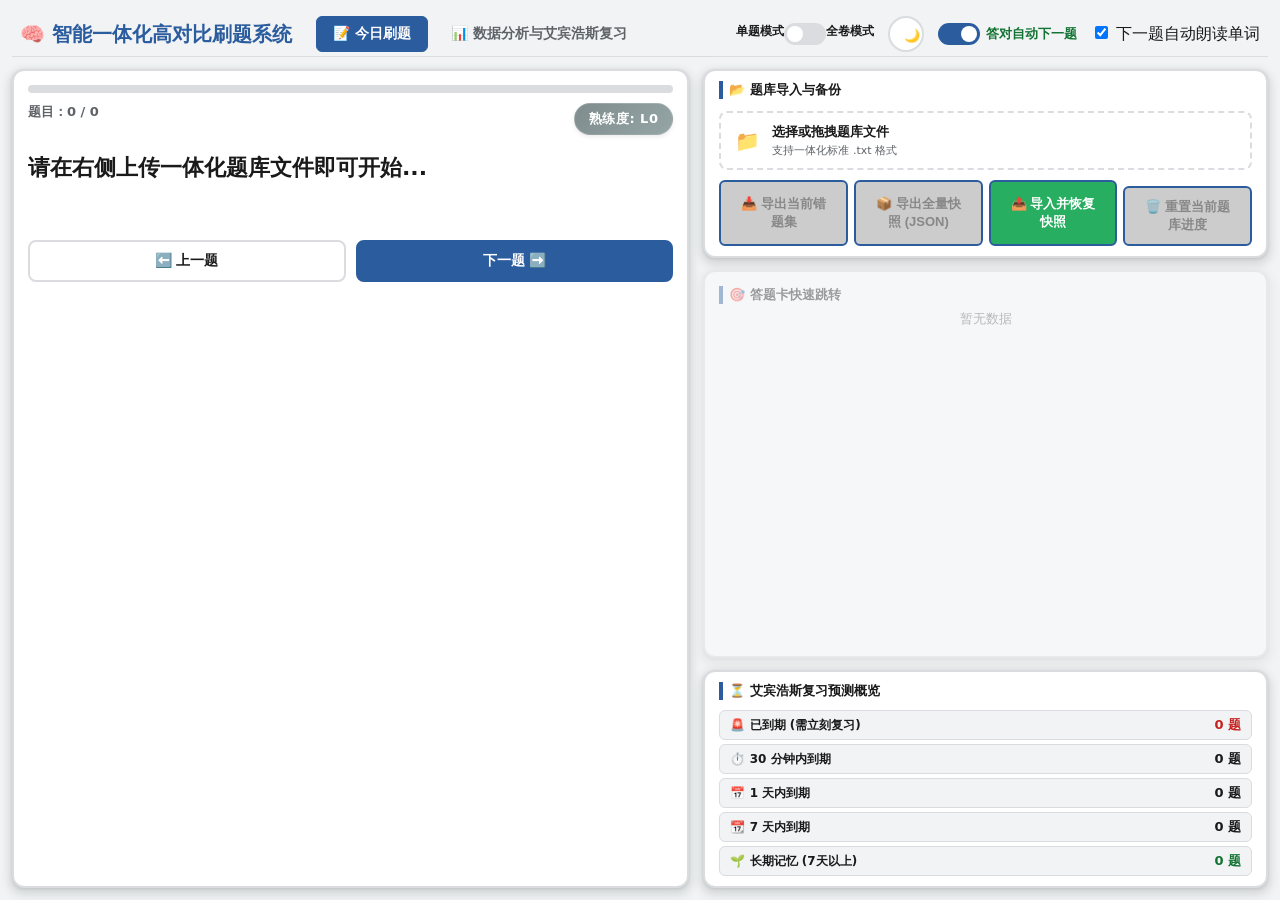
<file: index.html>
<!doctype html>
<html lang="zh-CN">
  <head>
    <meta charset="UTF-8" />
    <meta name="viewport" content="width=device-width, initial-scale=1.0" />
    <title>智能一体化全屏刷题看板 - 答题中心</title>
    <link rel="stylesheet" href="style.css" />
  </head>
  <body>
    <div class="fullscreen-container">
      <header class="main-header">
        <div class="header-left">
          <h1>🧠 智能一体化高对比刷题系统</h1>
          <div class="nav-tabs">
            <a href="index.html" class="tab-btn active">📝 今日刷题</a>
            <a href="analysis.html" class="tab-btn"
              >📊 数据分析与艾宾浩斯复习</a
            >
          </div>
        </div>
        <div class="header-controls">
          <div
            class="mode-switch-wrapper"
            id="modeSwitchBox"
            style="display: flex"
          >
            <span class="mode-label">单题模式</span>
            <label class="switch">
              <input type="checkbox" id="modeToggle" />
              <span class="slider round"></span>
            </label>
            <span class="mode-label">全卷模式</span>
          </div>
          <button id="themeToggleBtn" class="theme-toggle-btn" title="切换主题">
            <span class="icon">🌙</span>
          </button>
          <div
            id="autoNextSwitchBox"
            style="display: flex; align-items: center; gap: 6px"
          >
            <label class="switch">
              <input type="checkbox" id="autoNextToggle" checked />
              <span class="slider round"></span>
            </label>
            <span
              class="mode-label"
              style="font-size: 13px; color: var(--success-text, #2ecc71)"
              >答对自动下一题</span
            >
          </div>
          <label class="switch-box" id="autoSpeakSwitchBox">
            <input type="checkbox" id="autoSpeakToggle" checked />
            <span>下一题自动朗读单词</span>
          </label>
        </div>
      </header>

<!-- 主页刷题区域 -->
      <div class="main-layout tab-content active" id="quizTab">
        <!-- 左侧：刷题核心卡片 -->
        <div class="card quiz-zone" id="quizZone">
          <div class="progress-bar-container" id="progressContainer">
            <div class="progress-bar" id="progressBar"></div>
          </div>
          <div class="quiz-header" id="quizHeader">
            <span id="quizIndex">题目：0 / 0</span>
            <span id="wordStage" class="badge">熟练度: L0</span>
          </div>

          <div id="quizDynamicContent" class="quiz-dynamic-content">
            <div class="word-display" id="wordDisplay">
              请在右侧上传一体化题库文件即可开始...
            </div>
            <div class="options-grid" id="optionsGrid"></div>
            <div id="feedback" class="feedback-msg"></div>
          </div>

          <!-- 1. 单题模式导航按钮组 -->
          <div class="nav-btn-group" id="navBtnGroup">
            <button id="prevBtn" class="nav-action-btn">⬅️ 上一题</button>
            <button id="nextBtn" class="nav-action-btn primary">
              下一题 ➡️
            </button>
          </div>

          <!-- 2. ✨【核心修复】助记容器严格放在按钮组下方，宽度会自动填满整行 -->
          <div id="mnemonicContainer" style="margin-top: 15px; width: 100%;"></div>
        </div>

        <!-- 右侧：控制面板（导入、答题卡、概览） -->
        <div class="right-panel">
          <div class="card upload-section">
            <h3>📂 题库导入与备份</h3>
            <div class="file-upload-wrapper">
              <label for="vocabFile" class="custom-file-upload">
                <span class="upload-icon">📁</span>
                <div class="upload-text">
                  <strong id="fileStatusText">选择或拖拽题库文件</strong>
                  <small>支持一体化标准 .txt 格式</small>
                </div>
              </label>
              <input
                type="file"
                id="vocabFile"
                accept=".txt"
                style="display: none"
              />
            </div>
            <div class="action-btn-group">
              <button id="exportWrongBtn" class="export-btn" disabled>
                📥 导出当前错题集
              </button>
              <button id="exportSnapshotBtn" class="export-btn" disabled>
                📦 导出全量快照 (JSON)
              </button>
              <input
                type="file"
                id="importSnapshotInput"
                accept=".json"
                style="display: none"
              />
              <button
                id="importSnapshotBtn"
                class="export-btn"
                style="background-color: #27ae60; color: white"
              >
                📤 导入并恢复快照
              </button>
              <button
                id="resetProgressBtn"
                class="export-btn"
                style="background-color: #e74c3c; color: white; margin-top: 6px"
                disabled
              >
                🗑️ 重置当前题库进度
              </button>
            </div>
          </div>

          <!-- 答题卡区 -->
          <div
            class="card answer-card-zone"
            id="answerCardZone"
            style="opacity: 0.4; pointer-events: none"
          >
            <h3>🎯 答题卡快速跳转</h3>
            <div class="answer-card-grid" id="answerCardGrid">
              <div
                style="
                  color: var(--text-muted);
                  font-size: 13px;
                  text-align: center;
                  grid-column: 1/-1;
                "
              >
                暂无数据
              </div>
            </div>
          </div>

          <!-- 复习预测概览区 -->
          <div class="card ebbinghaus-summary-zone" id="ebbSummaryZone">
            <h3>⏳ 艾宾浩斯复习预测概览</h3>
            <div class="ebb-summary-list" id="ebbSummaryList">
              <div class="ebb-summary-item">
                <span>🚨 已到期 (需立刻复习)</span>
                <strong id="ebbCountExpired" class="var-danger">0 题</strong>
              </div>
              <div class="ebb-summary-item">
                <span>⏱️ 30 分钟内到期</span>
                <strong id="ebbCount30m">0 题</strong>
              </div>
              <div class="ebb-summary-item">
                <span>📅 1 天内到期</span>
                <strong id="ebbCount1d">0 题</strong>
              </div>
              <div class="ebb-summary-item">
                <span>📆 7 天内到期</span>
                <strong id="ebbCount7d">0 题</strong>
              </div>
              <div class="ebb-summary-item">
                <span>🌱 长期记忆 (7天以上)</span>
                <strong id="ebbCountSafe" class="var-success">0 题</strong>
              </div>
            </div>
          </div>
        </div>
      </div>

    </div>
    <script src="mnemonic.js"></script>
    <script src="script.js"></script>
  </body>
</html>
</file>
<file: style.css>
/* 高对比度色彩核心变量 */
:root {
  --primary: #2b5c9e;
  --primary-hover: #1f4577;
  --success: #0f9d58;
  --success-hover: #0b7b43;
  --success-bg: #e6f4ea;
  --success-text: #137333;
  --danger: #d93025;
  --danger-hover: #a51d14;
  --danger-bg: #fce8e6;
  --danger-text: #c5221f;
  --background: #f1f3f4;
  --card-bg: #ffffff;
  --text: #1a1a1a;
  --text-muted: #5f6368;
  --border: #dadce0;
  --opt-btn-bg: #ffffff;
  --opt-btn-hover: #f8f9fa;
  --shadow:
    rgba(60, 64, 67, 0.15) 0px 1px 3px 0px,
    rgba(60, 64, 67, 0.15) 0px 4px 8px 3px;
  --badge-bg: #e8eaed;
  --table-header: #f8f9fa;
  --tr-hover: #f1f3f4;
}

[data-theme="dark"] {
  --background: #0f0f11;
  --card-bg: #1a1b20;
  --primary: #6ba5ff;
  --primary-hover: #8cb7ff;
  --success: #1fe686;
  --success-hover: #52f2a5;
  --success-bg: #102e21;
  --success-text: #34f59b;
  --danger: #ff5252;
  --danger-hover: #ff7575;
  --danger-bg: #3c1818;
  --danger-text: #ff7575;
  --text: #ffffff;
  --text-muted: #bdc1c6;
  --border: #3c4043;
  --opt-btn-bg: #24262d;
  --opt-btn-hover: #30333d;
  --shadow: rgba(0, 0, 0, 0.5) 0px 4px 16px;
  --badge-bg: #3c4043;
  --table-header: #24262d;
  --tr-hover: #2d3139;
}

* {
  box-sizing: border-box;
}
body {
  font-family:
    system-ui,
    -apple-system,
    sans-serif;
  background-color: var(--background);
  color: var(--text);
  margin: 0;
  padding: 12px;
  height: 100vh;
  overflow: hidden;
}

.fullscreen-container {
  height: 100%;
  display: flex;
  flex-direction: column;
}

/* 顶部融合栏 */
.main-header {
  display: flex;
  justify-content: space-between;
  align-items: center;
  padding: 4px 8px;
  margin-bottom: 12px;
  border-bottom: 1px solid var(--border);
}
.header-left {
  display: flex;
  align-items: center;
  gap: 24px;
}
.main-header h1 {
  margin: 0;
  color: var(--primary);
  font-size: 20px;
  font-weight: 800;
}

/* 导航标签组 */
.nav-tabs {
  display: flex;
  gap: 6px;
}
.tab-btn {
  background: transparent;
  color: var(--text-muted);
  padding: 8px 16px;
  border-radius: 6px;
  border: 1px solid transparent;
  font-size: 14px;
  font-weight: bold;
}
.tab-btn:hover {
  color: var(--text);
  background: var(--opt-btn-hover);
}
.tab-btn.active {
  color: white;
  background: var(--primary);
  border-color: var(--primary);
}
a.tab-btn {
  display: inline-block;
  text-decoration: none;
  text-align: center;
  line-height: normal;
}

.header-controls {
  display: flex;
  align-items: center;
  gap: 14px;
}
.theme-toggle-btn {
  background: var(--card-bg);
  border: 2px solid var(--border);
  width: 36px;
  height: 36px;
  border-radius: 50%;
  cursor: pointer;
}

/* 标签内容展示区控制 */
.tab-content {
  display: none;
  flex: 1;
  min-height: 0;
}
.tab-content.active {
  display: grid;
}

/* 页面一：经典分栏网格 */
.main-layout {
  grid-template-columns: 1.2fr 1fr;
  gap: 14px;
}
.card {
  background: var(--card-bg);
  padding: 14px;
  border-radius: 12px;
  box-shadow: var(--shadow);
  border: 2px solid var(--border);
  display: flex;
  flex-direction: column;
}
.quiz-zone {
  height: 100%;
  min-height: 0;
  justify-content: flex-start;
}

.progress-bar-container {
  background: var(--border);
  height: 8px;
  border-radius: 4px;
  margin-bottom: 10px;
}
.progress-bar {
  background: var(--primary);
  width: 0%;
  height: 100%;
  border-radius: 4px;
}
.quiz-header {
  display: flex;
  justify-content: space-between;
  color: var(--text-muted);
  font-size: 13px;
  font-weight: bold;
  margin-bottom: 8px;
}

.quiz-dynamic-content {
  display: flex;
  flex-direction: column;
  gap: 6px;
}
/* 全卷模式滚动容器 */
.full-paper-scroll {
  overflow-y: auto;
  flex: 1;
  padding-right: 8px;
  display: flex !important;
  flex-direction: column !important;
  gap: 16px !important; 
}

/* 单个题目卡片块 */
.paper-item-block {
  padding: 16px;
  border-radius: 8px;
  border: 1px solid var(--border);
  background: var(--card-bg);
  box-shadow: 0 2px 4px rgba(0, 0, 0, 0.05);
  margin-bottom: 0;
  box-sizing: border-box;
}

/* 焦点卡片高亮 */
.paper-item-block.focused-item {
  border: 2px solid var(--primary);
  box-shadow: inset 0 0 4px var(--primary);
}

.paper-item-title {
  font-size: 15px;
  font-weight: bold;
  margin-bottom: 12px;
  line-height: 1.4;
}

/* 选项网格保持适度间距 */
.paper-item-block .options-grid {
  display: grid;
  grid-template-columns: 1fr;
  gap: 20px;
}

.word-display {
  font-size: 22px;
  font-weight: 800;
  padding: 10px 0;
  line-height: 1.4;
}
.options-grid {
  display: grid;
  grid-template-columns: 1fr;
  gap: 6px;
}

.opt-btn {
  background: var(--opt-btn-bg);
  border: 2px solid var(--border);
  color: var(--text);
  text-align: left;
  padding: 10px 14px;
  border-radius: 6px;
  font-size: 14px;
  font-weight: 600;
}
.opt-btn:hover:not(:disabled) {
  border-color: var(--primary);
  background: var(--opt-btn-hover);
}
.opt-btn.correct {
  background: var(--success-bg) !important;
  border-color: var(--success) !important;
  color: var(--success-text) !important;
  font-weight: 800;
}
.opt-btn.wrong {
  background: var(--danger-bg) !important;
  border-color: var(--danger) !important;
  color: var(--danger-text) !important;
  font-weight: 800;
}

.feedback-msg {
  text-align: left;
  font-weight: 800;
  min-height: 20px;
  font-size: 15px;
  margin: 4px 0;
}

/* ==========================================================================
   单题模式【上一题/下一题】控制组样式
   ========================================================================== */
.nav-btn-group {
  display: flex;
  gap: 10px;
  margin-top: 6px;
  width: 100%;
}

.nav-action-btn {
  flex: 1;
  padding: 10px 16px;
  font-size: 14px;
  font-weight: 700;
  border-radius: 8px;
  cursor: pointer;
  background: var(--opt-btn-bg);
  color: var(--text);
  border: 2px solid var(--border);
  transition: all 0.2s ease;
  display: flex;
  align-items: center;
  justify-content: center;
}

.nav-action-btn:hover:not(:disabled) {
  border-color: var(--primary);
  background: var(--opt-btn-hover);
}

.nav-action-btn.primary {
  background: var(--primary);
  color: #ffffff;
  border-color: var(--primary);
}

.nav-action-btn.primary:hover:not(:disabled) {
  background: var(--primary-hover);
  border-color: var(--primary-hover);
}

.right-panel {
  display: flex;
  flex-direction: column;
  gap: 12px;
  height: 100%;
  min-height: 0;
}

.upload-section {
  flex-shrink: 0;
  padding: 10px 14px;
}

/* 1. 答题卡占用主要伸缩空间 */
.answer-card-zone {
  flex: 1;
  min-height: 0;
  display: flex;
  flex-direction: column;
}

.right-panel h3,
.card h3 {
  margin: 0 0 6px 0;
  font-size: 13px;
  border-left: 4px solid var(--primary);
  padding-left: 6px;
}

.action-btn-group {
  display: flex;
  gap: 6px;
}
.action-btn-group button {
  flex: 1;
}

.answer-card-grid {
  display: grid;
  grid-template-columns: repeat(auto-fill, minmax(36px, 1fr));
  gap: 5px;
  overflow-y: auto;
  flex: 1;
}
.answer-item {
  aspect-ratio: 1;
  border: 2px solid var(--border);
  border-radius: 6px;
  display: flex;
  align-items: center;
  justify-content: center;
  font-size: 12px;
  font-weight: 700;
  cursor: pointer;
  background: var(--opt-btn-bg);
}
.answer-item.active {
  border-color: var(--primary) !important;
  box-shadow: 0 0 0 2px var(--primary);
}
.answer-item.correct {
  background-color: #426a57 !important;
  border-color: #48a578 !important;
  color: white !important;
}
.answer-item.wrong {
  background-color: #ec5353b0 !important;
  border-color: #ff5252a3 !important;
  color: white !important;
}

/* 2. 复习预测做高度紧凑化调整 */
.ebbinghaus-summary-zone {
  flex: 0 0 auto; /* 不自动拉伸，按内容紧凑展示 */
  padding: 10px 14px;
}

.ebb-summary-list {
  display: flex;
  flex-direction: column;
  gap: 4px; /* 压缩行间距 */
  margin-top: 4px;
}

.ebb-summary-item {
  display: flex;
  justify-content: space-between;
  align-items: center;
  padding: 5px 10px; /* 压缩 Padding，使其小巧精致 */
  background: var(--background);
  border: 1px solid var(--border);
  border-radius: 6px;
  font-size: 12px;
  font-weight: 600;
}

.ebb-summary-item strong {
  font-size: 13px;
  font-weight: 800;
}

.table-wrapper {
  flex: 1;
  overflow-y: auto;
  border: 2px solid var(--border);
  border-radius: 6px;
}
table {
  width: 100%;
  border-collapse: collapse;
  font-size: 12px;
}
th,
td {
  padding: 6px 8px;
  border-bottom: 1px solid var(--border);
  text-align: left;
}
th {
  background: var(--table-header);
  position: sticky;
  top: 0;
  z-index: 2;
}
.high-error-row {
  background-color: var(--danger-bg) !important;
}

/* 页面二：数据多维分析 */
.analysis-layout {
  grid-template-rows: auto 1fr;
  gap: 14px;
  height: 100%;
  min-height: 0;
}
.metrics-grid {
  display: grid;
  grid-template-columns: repeat(4, 1fr);
  gap: 14px;
  margin-top: 8px;
}
.metric-card {
  background: var(--background);
  padding: 14px;
  border-radius: 8px;
  text-align: center;
  border: 1px solid var(--border);
}
.metric-card .title {
  font-size: 13px;
  color: var(--text-muted);
  font-weight: bold;
}
.metric-card .value {
  font-size: 26px;
  font-weight: 800;
  margin-top: 6px;
}

.analysis-charts-grid {
  display: grid;
  grid-template-columns: 1fr 1fr;
  gap: 14px;
  min-height: 0;
}
.chart-card {
  height: 100%;
  min-height: 0;
}
.chart-progress-row {
  margin-bottom: 14px;
}
.chart-progress-row .label-txt {
  display: flex;
  justify-content: space-between;
  font-size: 12px;
  margin-bottom: 4px;
}
.chart-progress-row .bar-outer {
  background: var(--border);
  height: 12px;
  border-radius: 6px;
  overflow: hidden;
}
.chart-progress-row .bar-inner {
  height: 100%;
  border-radius: 6px;
  transition: width 0.5s ease;
}

/* 页面三：艾宾浩斯曲线 */
.ebbinghaus-layout {
  grid-template-rows: auto 1fr;
  gap: 14px;
  height: 100%;
  min-height: 0;
}
.ebbinghaus-intro p {
  margin: 4px 0;
  font-size: 13px;
  color: var(--text-muted);
  line-height: 1.5;
}
.ebb-main-grid {
  display: grid;
  grid-template-columns: 1fr 1.1fr;
  gap: 14px;
  min-height: 0;
}

.ebb-timeline-panel {
  height: 100%;
  min-height: 0;
}
.ebb-stage-scroller {
  flex: 1;
  overflow-y: auto;
  padding-right: 4px;
  display: flex;
  flex-direction: column;
  gap: 8px;
}
.ebb-timeline-node {
  background: var(--background);
  border-left: 4px solid var(--primary);
  padding: 10px 12px;
  border-radius: 0 8px 8px 0;
  font-size: 12px;
}
.ebb-timeline-node.expired {
  border-left-color: var(--danger);
  background: var(--danger-bg);
}
.ebb-timeline-node h4 {
  margin: 0 0 4px 0;
  color: var(--danger-text);
  font-size: 13px;
}
.ebb-timeline-node .node-time {
  font-weight: bold;
  color: var(--primary);
  margin-bottom: 2px;
}

.ebb-action-panel {
  height: 100%;
  min-height: 0;
  background: var(--card-bg);
}
.review-status-bar {
  padding: 10px;
  border-radius: 6px;
  font-weight: bold;
  text-align: center;
  font-size: 13px;
  margin-bottom: 8px;
}
.review-status-bar.safe {
  background: var(--success-bg);
  color: var(--success-text);
}
.review-status-bar.danger {
  background: var(--danger-bg);
  color: var(--danger-text);
  animation: pulse 2s infinite;
}

/* 开关基础 */
.switch {
  position: relative;
  display: inline-block;
  width: 42px;
  height: 22px;
}
.switch input {
  opacity: 0;
  width: 0;
  height: 0;
}
.slider {
  position: absolute;
  cursor: pointer;
  top: 0;
  left: 0;
  right: 0;
  bottom: 0;
  background-color: var(--border);
  transition: 0.2s;
}
.slider:before {
  position: absolute;
  content: "";
  height: 16px;
  width: 16px;
  left: 3px;
  bottom: 3px;
  background-color: white;
  transition: 0.2s;
}
input:checked + .slider {
  background-color: var(--primary);
}
input:checked + .slider:before {
  transform: translateX(20px);
}
.slider.round {
  border-radius: 22px;
}
.slider.round:before {
  border-radius: 50%;
}
.mode-label {
  font-size: 12px;
  font-weight: bold;
}

button {
  border: none;
  padding: 10px 14px;
  border-radius: 6px;
  font-size: 13px;
  font-weight: bold;
  cursor: pointer;
}
button:disabled {
  background: #ccc !important;
  color: #888 !important;
  cursor: not-allowed;
}
.success-btn {
  background: var(--success);
  color: white;
  width: 100%;
}
.export-btn {
  background: transparent;
  color: var(--primary);
  border: 2px solid var(--primary);
}
.danger-btn {
  background: var(--danger);
  color: white;
}

.var-success {
  color: var(--success-text) !important;
}
.var-danger {
  color: var(--danger-text) !important;
}

@keyframes pulse {
  0% {
    box-shadow: 0 0 0 0 rgba(217, 48, 37, 0.4);
  }
  70% {
    box-shadow: 0 0 0 6px rgba(217, 48, 37, 0);
  }
  100% {
    box-shadow: 0 0 0 0 rgba(217, 48, 37, 0);
  }
}

@media (max-width: 900px) {
  body {
    overflow: auto;
    height: auto;
  }
  .tab-content.active {
    grid-template-columns: 1fr;
    height: auto;
  }
  .analysis-charts-grid,
  .ebb-main-grid {
    grid-template-columns: 1fr;
  }
}

/* 熟练度徽章与选择文件按钮样式 */
#wordStage.badge {
  padding: 6px 14px;
  font-size: 13px;
  font-weight: 800;
  border-radius: 50px;
  letter-spacing: 0.5px;
  box-shadow: 0 2px 4px rgba(0, 0, 0, 0.08);
  transition: all 0.3s cubic-bezier(0.4, 0, 0.2, 1);
  background: linear-gradient(135deg, #7f8c8d, #95a5a6);
  color: #ffffff !important;
  border: 1px solid rgba(255, 255, 255, 0.15);
}

#wordStage.badge.stage-0 {
  background: linear-gradient(135deg, #7f8c8d, #95a5a6);
}
#wordStage.badge.stage-1,
#wordStage.badge.stage-2 {
  background: linear-gradient(135deg, #3498db, #2980b9);
}
#wordStage.badge.stage-3,
#wordStage.badge.stage-4 {
  background: linear-gradient(135deg, #f39c12, #d35400);
}
#wordStage.badge.stage-5,
#wordStage.badge.stage-6 {
  background: linear-gradient(135deg, #9b59b6, #8e44ad);
}
#wordStage.badge.stage-7,
#wordStage.badge.stage-8 {
  background: linear-gradient(135deg, #2ecc71, #27ae60);
}

.file-upload-wrapper {
  margin: 6px 0 10px 0;
  width: 100%;
}

.custom-file-upload {
  display: flex;
  align-items: center;
  gap: 12px;
  padding: 10px 14px;
  background: var(--opt-btn-bg);
  border: 2px dashed var(--border);
  border-radius: 8px;
  cursor: pointer;
  transition: all 0.25s ease;
}

.custom-file-upload .upload-icon {
  font-size: 20px;
}

.custom-file-upload .upload-text {
  display: flex;
  flex-direction: column;
  gap: 2px;
  text-align: left;
}

.custom-file-upload .upload-text strong {
  font-size: 13px;
  color: var(--text);
}

.custom-file-upload .upload-text small {
  font-size: 11px;
  color: var(--text-muted);
}

.custom-file-upload:hover {
  border-color: var(--primary);
  background: var(--opt-btn-hover);
}

[data-theme="dark"] .custom-file-upload {
  background: #202124;
  border-color: #3c4043;
}
[data-theme="dark"] .custom-file-upload:hover {
  background: #2d2e31;
  border-color: #8ab4f8;
}

.opt-btn:disabled:not(.correct):not(.wrong) {
  background: var(--opt-btn-bg) !important;
  border-color: var(--border) !important;
  color: var(--text-muted) !important;
  opacity: 0.8;
  cursor: default;
}

[data-theme="dark"] .opt-btn:disabled:not(.correct):not(.wrong) {
  background: transparent !important;
  border-color: var(--border) !important;
  color: rgba(255, 255, 255, 0.5) !important;
}

/* 修复 Chart.js 容器溢出与图表错位问题 */
.chart-card {
  display: flex;
  flex-direction: column;
  overflow: hidden; /* 防止内部图表超界 */
}

.chart-container {
  position: relative;
  width: 100%;
  max-width: 100%;
  flex: 1;
  min-height: 220px;
  max-height: 260px; /* 严格限制最大高度 */
}

.chart-container canvas {
  width: 100% !important;
  height: 100% !important;
}

/* 单词发音按钮样式 */
.audio-play-btn {
  background: transparent;
  border: none;
  font-size: 1.2rem;
  cursor: pointer;
  margin-left: 8px;
  padding: 4px 8px;
  border-radius: 50%;
  transition: transform 0.15s ease, background-color 0.2s ease;
  vertical-align: middle;
}

.audio-play-btn:hover {
  background-color: rgba(255, 255, 255, 0.15);
  transform: scale(1.15);
}

.audio-play-btn:active {
  transform: scale(0.95);
}

.audio-play-btn {
  background: transparent;
  border: none;
  cursor: pointer;
  font-size: 18px;
  margin-left: 8px;
  vertical-align: middle;
  transition: transform 0.15s ease;
}

.audio-play-btn:hover {
  transform: scale(1.2);
}

/* 修改艾宾浩斯复习界面的【下一题】按钮，使其颜色与答对选项保持一致 */
#ebbNextBtn {
  background-color: var(--success-bg) !important;
  color: var(--success-text) !important;
  border: 2px solid var(--success) !important;
  font-weight: 800 !important;
  box-shadow: none !important;
  transition: all 0.2s ease;
}
/* 助记拆解卡片样式 */
.mnemonic-box {
  background: var(--bg-card, #2c3e50);
  border: 1px dashed rgba(255, 255, 255, 0.2);
  border-left: 4px solid var(--primary-color, #3498db);
  padding: 10px 14px;
  border-radius: 6px;
  font-size: 13px;
  color: var(--text-color, #ecf0f1);
  line-height: 1.6;
  text-align: left;
  transition: all 0.3s ease;
}

/* ==========================================
   助记卡片（词根词缀）主题适配样式
   ========================================== */
.mnemonic-box {
  margin-top: 12px;
  padding: 12px 16px;
  border-radius: 8px;
  font-size: 14px;
  line-height: 1.6;
  transition: all 0.3s ease;
  
  /* 默认（明亮模式）下背景与边框 */
  background-color: var(--bg-hover, #f8f9fa);
  border: 1px solid var(--border-color, #e0e0e0);
  color: var(--text-color, #2c3e50);
}

/* 暗黑模式下，通过系统 data-theme 或媒体查询自动适配 */
[data-theme="dark"] .mnemonic-box {
  background-color: rgba(255, 255, 255, 0.05); /* 柔和半透明暗色背景 */
  border-color: rgba(255, 255, 255, 0.12);     /* 暗色微光边框 */
  color: #ecf0f1;                              /* 高对比浅色文本 */
}

/* 词缀标签颜色调优：兼顾白天与黑夜模式的高清晰度 */
.mnemonic-box .tag-prefix {
  color: #e67e22; /* 暖橙色 */
}

.mnemonic-box .tag-root {
  color: #3498db; /* 天蓝色 */
}

.mnemonic-box .tag-suffix {
  color: #2ecc71; /* 翡翠绿 */
}

/* 提示文本在暗黑模式下的颜色 */
.mnemonic-box.text-muted {
  color: var(--text-muted, #7f8c8d);
}

[data-theme="dark"] .mnemonic-box.text-muted {
  color: #bdc3c7;
}

/* 确保助记卡片铺满，并且不会跟按钮重叠 */
#mnemonicContainer,
#ebbMnemonicContainer {
  width: 100%;
  box-sizing: border-box;
  clear: both;
}

#mnemonicContainer .mnemonic-box,
#ebbMnemonicContainer .mnemonic-box {
  width: 100%;
  box-sizing: border-box;
  margin-top: 10px;
  padding: 12px 16px;
  border-radius: 8px;
  font-size: 14px;
  line-height: 1.6;
  background-color: var(--bg-hover, #f8f9fa);
  border: 1px solid var(--border-color, #e0e0e0);
  color: var(--text-color, #2c3e50);
}

/* 深色模式兼容 */
[data-theme="dark"] #mnemonicContainer .mnemonic-box,
[data-theme="dark"] #ebbMnemonicContainer .mnemonic-box {
  background-color: rgba(255, 255, 255, 0.05);
  border-color: rgba(255, 255, 255, 0.12);
  color: #ecf0f1;
}

/* ==========================================
   📱 iPad 模式：全屏大字触摸刷题
   ========================================== */
#ipadTab.active {
  display: flex !important;
  flex-direction: column;
  height: 100%;
  min-height: 0;
}

.ipad-empty {
  flex: 1;
  display: flex;
  align-items: center;
  justify-content: center;
  padding: 24px;
}
.ipad-empty-inner {
  text-align: center;
  max-width: 520px;
  background: var(--card-bg);
  border: 1px dashed var(--border);
  border-radius: 16px;
  padding: 40px 28px;
}
.ipad-empty-emoji {
  font-size: 64px;
  margin-bottom: 16px;
}
.ipad-empty-text {
  font-size: 18px;
  line-height: 1.7;
  color: var(--text-muted);
}

.ipad-stage {
  flex: 1;
  display: flex;
  flex-direction: column;
  height: 100%;
  min-height: 0;
  padding: 12px 180px 16px 180px;
  gap: 10px;
  position: relative;
  margin: 0 12px 12px 12px;
  background: var(--card-bg);
  border-radius: 14px;
  box-shadow: var(--shadow);
  -webkit-tap-highlight-color: transparent;
  user-select: none;
  -webkit-user-select: none;
  touch-action: manipulation;
}

.ipad-topbar {
  display: flex;
  justify-content: space-between;
  align-items: center;
  padding: 4px 4px;
}
.ipad-counter {
  font-size: 16px;
  color: var(--text-muted);
  font-weight: 600;
  letter-spacing: 1px;
}
.ipad-icon-btn {
  background: transparent;
  border: 1px solid var(--border);
  color: var(--text);
  width: 52px;
  height: 52px;
  border-radius: 50%;
  font-size: 24px;
  cursor: pointer;
  transition: transform 0.15s ease, background 0.2s ease;
}
.ipad-icon-btn:active {
  transform: scale(0.92);
  background: var(--opt-btn-hover);
}

.ipad-word-area {
  flex: 1;
  display: flex;
  align-items: center;
  justify-content: center;
  min-height: 0;
}
.ipad-word {
  font-size: clamp(36px, 7vw, 72px);
  font-weight: 800;
  text-align: center;
  color: var(--text);
  line-height: 1.15;
  word-break: break-word;
  padding: 0 12px;
}

.ipad-answer-box {
  text-align: center;
  padding: 8px 16px;
  animation: ipadFadeIn 0.25s ease;
}
.ipad-answer {
  font-size: clamp(28px, 5vw, 28px);
  font-weight: 700;
  color: var(--success-text);
  line-height: 1.3;
}

.ipad-action-area {
  display: flex;
  flex-direction: column;
  align-items: center;
  gap: 18px;
  padding: 10px 0 6px 0;
}

.ipad-reveal-btn {
  min-width: 280px;
  min-height: 72px;
  padding: 14px 36px;
  font-size: 24px;
  font-weight: 600;
  border-radius: 18px;
  background: rgba(52, 152, 219, 0.12);
  color: var(--primary);
  border: 2px solid var(--primary);
  cursor: pointer;
  transition: transform 0.12s ease, background 0.2s ease;
}
.ipad-reveal-btn:active {
  transform: scale(0.96);
  background: rgba(52, 152, 219, 0.25);
}

.ipad-judge-row {
  position: absolute;
  top: 0;
  bottom: 0;
  left: 0;
  right: 0;
  display: flex !important;
  justify-content: space-between;
  align-items: stretch;
  padding: 70px 12px 90px 12px;
  pointer-events: none;
  animation: ipadFadeIn 0.25s ease;
  z-index: 5;
}
.ipad-judge {
  pointer-events: auto;
  width: 140px;
  align-self: center;
  min-height: 140px;
  padding: 16px 14px;
  font-size: 22px;
  font-weight: 800;
  line-height: 1.25;
  border-radius: 18px;
  cursor: pointer;
  border: 3px solid transparent;
  transition: transform 0.12s ease, opacity 0.2s ease;
  box-shadow: 0 6px 20px rgba(122, 41, 41, 0.242);
}
.ipad-judge:active {
  transform: scale(0.96);
}
.ipad-remember {
  background: var(--success-bg);
  color: var(--success-text);
  border-color: var(--success);
}
.ipad-forgot {
  background: var(--danger-bg);
  color: var(--danger-text);
  border-color: var(--danger);
}
.ipad-judge.flash-remember {
  background: var(--success) !important;
  color: #fff !important;
}
.ipad-judge.flash-forgot {
  background: var(--danger) !important;
  color: #fff !important;
}

.ipad-mnemonic {
  min-height: 0;
  max-height: 110px;
  overflow-y: auto;
  font-size: 13px;
  line-height: 1.5;
  opacity: 0.85;
}
.ipad-mnemonic:empty {
  display: none;
}

@keyframes ipadFadeIn {
  from { opacity: 0; transform: translateY(8px); }
  to   { opacity: 1; transform: translateY(0); }
}

/* iPad 横屏 / 大屏适配 */
@media (min-width: 1024px) {
  .ipad-stage {
    padding: 16px 180px 20px 180px;
  }
  .ipad-judge {
    width: 160px;
    min-height: 160px;
    font-size: 24px;
  }
}
</file>
